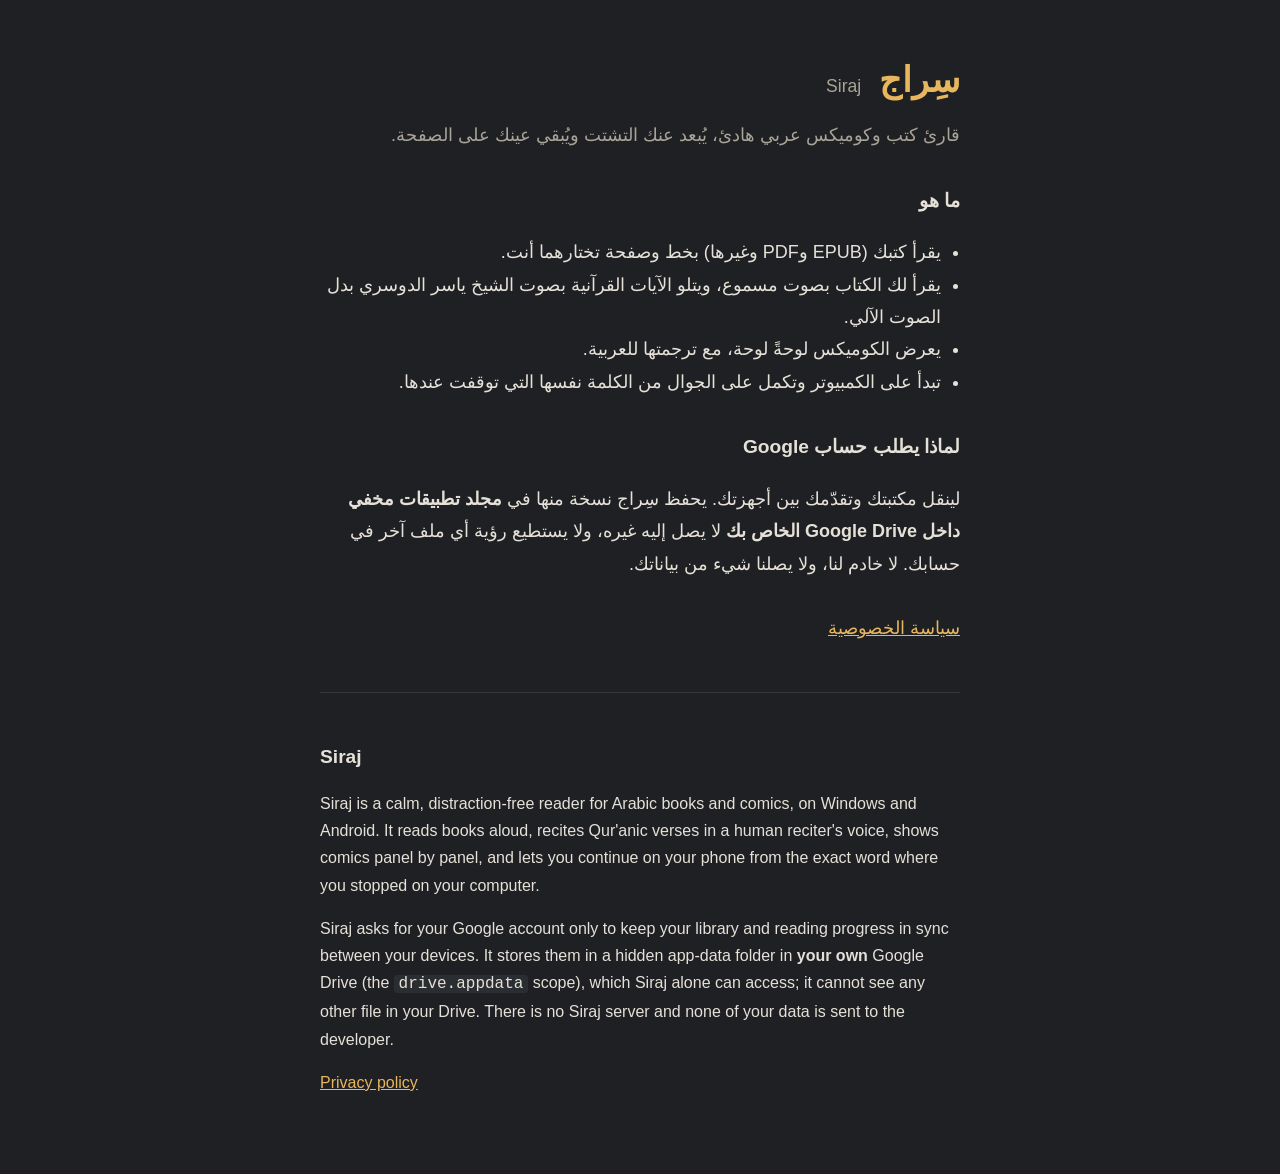
<file: index.html>
<!doctype html>
<html lang="ar" dir="rtl">
<head>
<meta charset="utf-8">
<meta name="viewport" content="width=device-width, initial-scale=1">
<title>سِراج — Siraj</title>
<meta name="description" content="سِراج: قارئ كتب وكوميكس عربي هادئ للكمبيوتر والجوال، يتزامن عبر Google Drive الخاص بك.">
<link rel="stylesheet" href="style.css">
</head>
<body>
<main>
  <header>
    <h1>سِراج <span class="latin">Siraj</span></h1>
    <p class="lead">قارئ كتب وكوميكس عربي هادئ، يُبعد عنك التشتت ويُبقي عينك على الصفحة.</p>
  </header>

  <section>
    <h2>ما هو</h2>
    <ul>
      <li>يقرأ كتبك (EPUB وPDF وغيرها) بخط وصفحة تختارهما أنت.</li>
      <li>يقرأ لك الكتاب بصوت مسموع، ويتلو الآيات القرآنية بصوت الشيخ ياسر الدوسري بدل الصوت الآلي.</li>
      <li>يعرض الكوميكس لوحةً لوحة، مع ترجمتها للعربية.</li>
      <li>تبدأ على الكمبيوتر وتكمل على الجوال من الكلمة نفسها التي توقفت عندها.</li>
    </ul>
  </section>

  <section>
    <h2>لماذا يطلب حساب Google</h2>
    <p>لينقل مكتبتك وتقدّمك بين أجهزتك. يحفظ سِراج نسخة منها في <strong>مجلد تطبيقات مخفي داخل Google Drive الخاص بك</strong> لا يصل إليه غيره، ولا يستطيع رؤية أي ملف آخر في حسابك. لا خادم لنا، ولا يصلنا شيء من بياناتك.</p>
  </section>

  <p class="links"><a href="privacy.html">سياسة الخصوصية</a></p>

  <section class="en" lang="en" dir="ltr">
    <h2>Siraj</h2>
    <p>Siraj is a calm, distraction-free reader for Arabic books and comics, on Windows and Android. It reads books aloud, recites Qur'anic verses in a human reciter's voice, shows comics panel by panel, and lets you continue on your phone from the exact word where you stopped on your computer.</p>
    <p>Siraj asks for your Google account only to keep your library and reading progress in sync between your devices. It stores them in a hidden app-data folder in <strong>your own</strong> Google Drive (the <code>drive.appdata</code> scope), which Siraj alone can access; it cannot see any other file in your Drive. There is no Siraj server and none of your data is sent to the developer.</p>
    <p><a href="privacy.html">Privacy policy</a></p>
  </section>
</main>
</body>
</html>
</file>
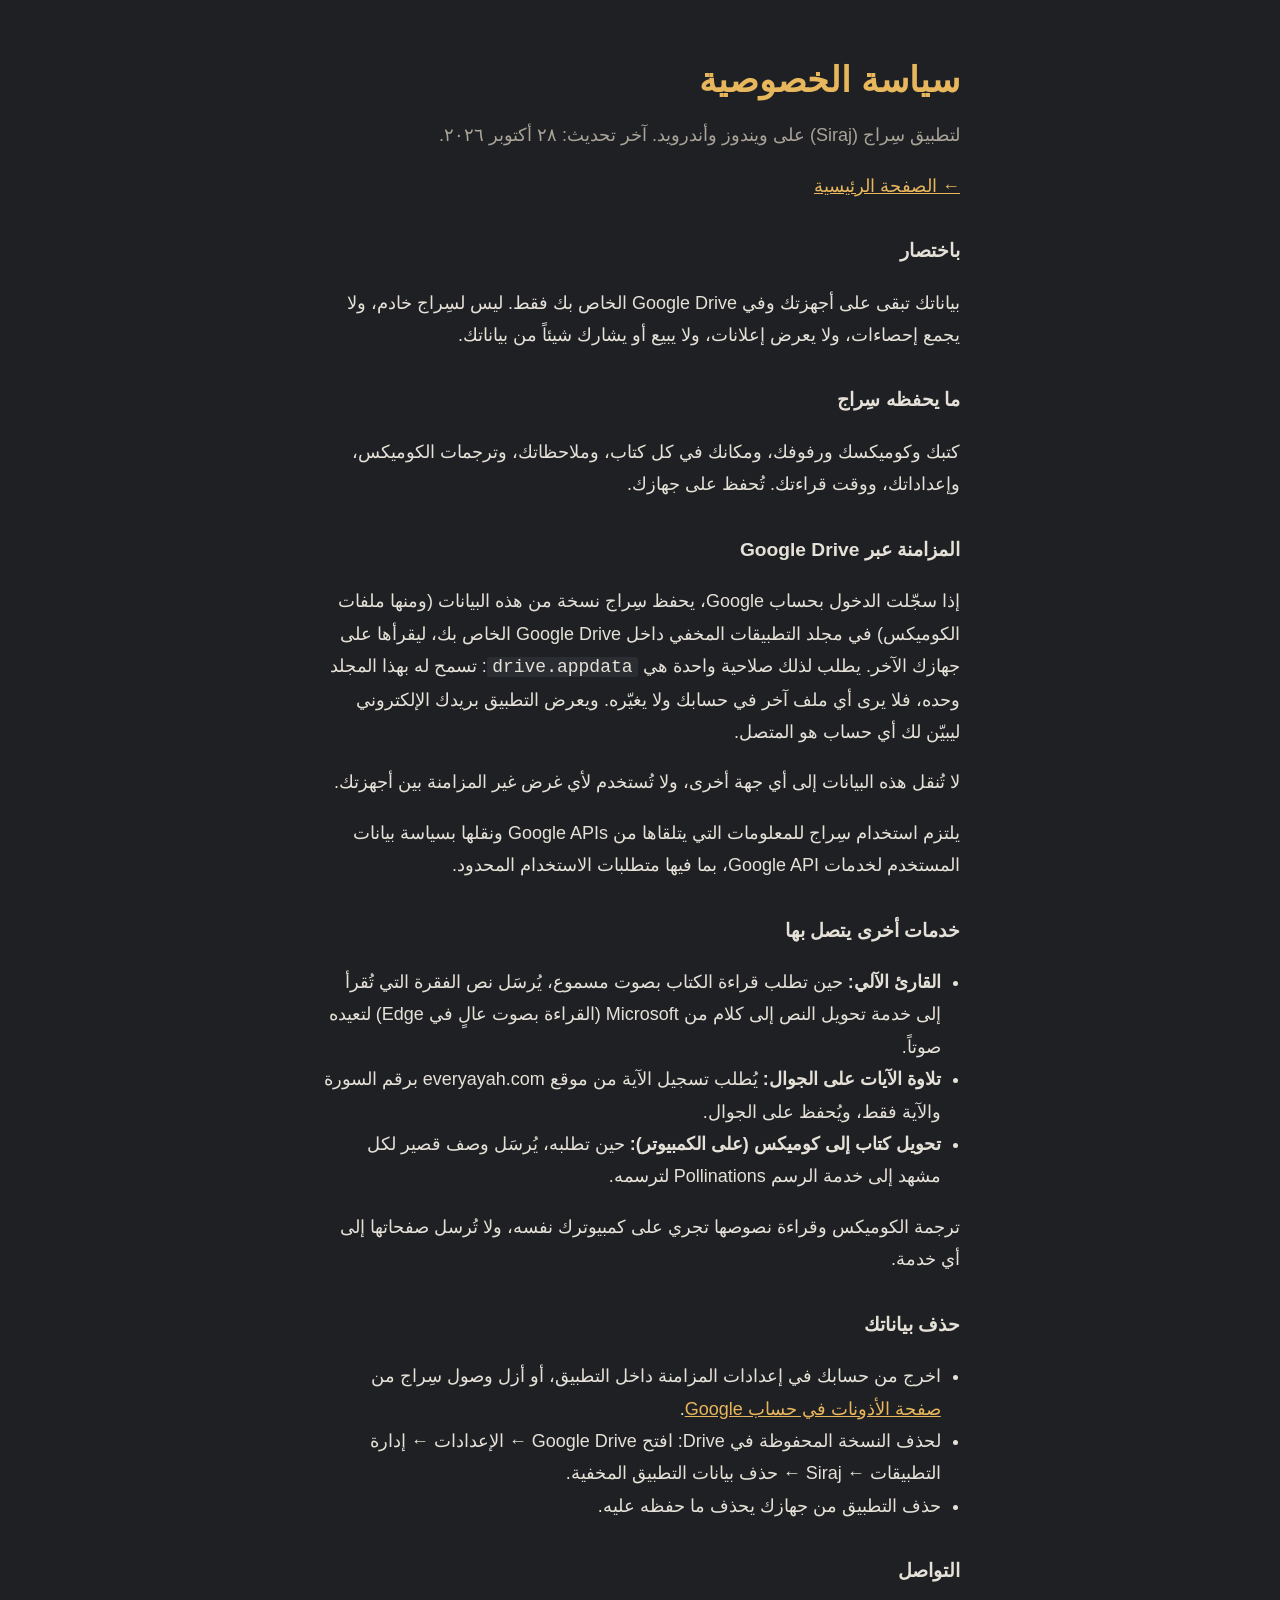
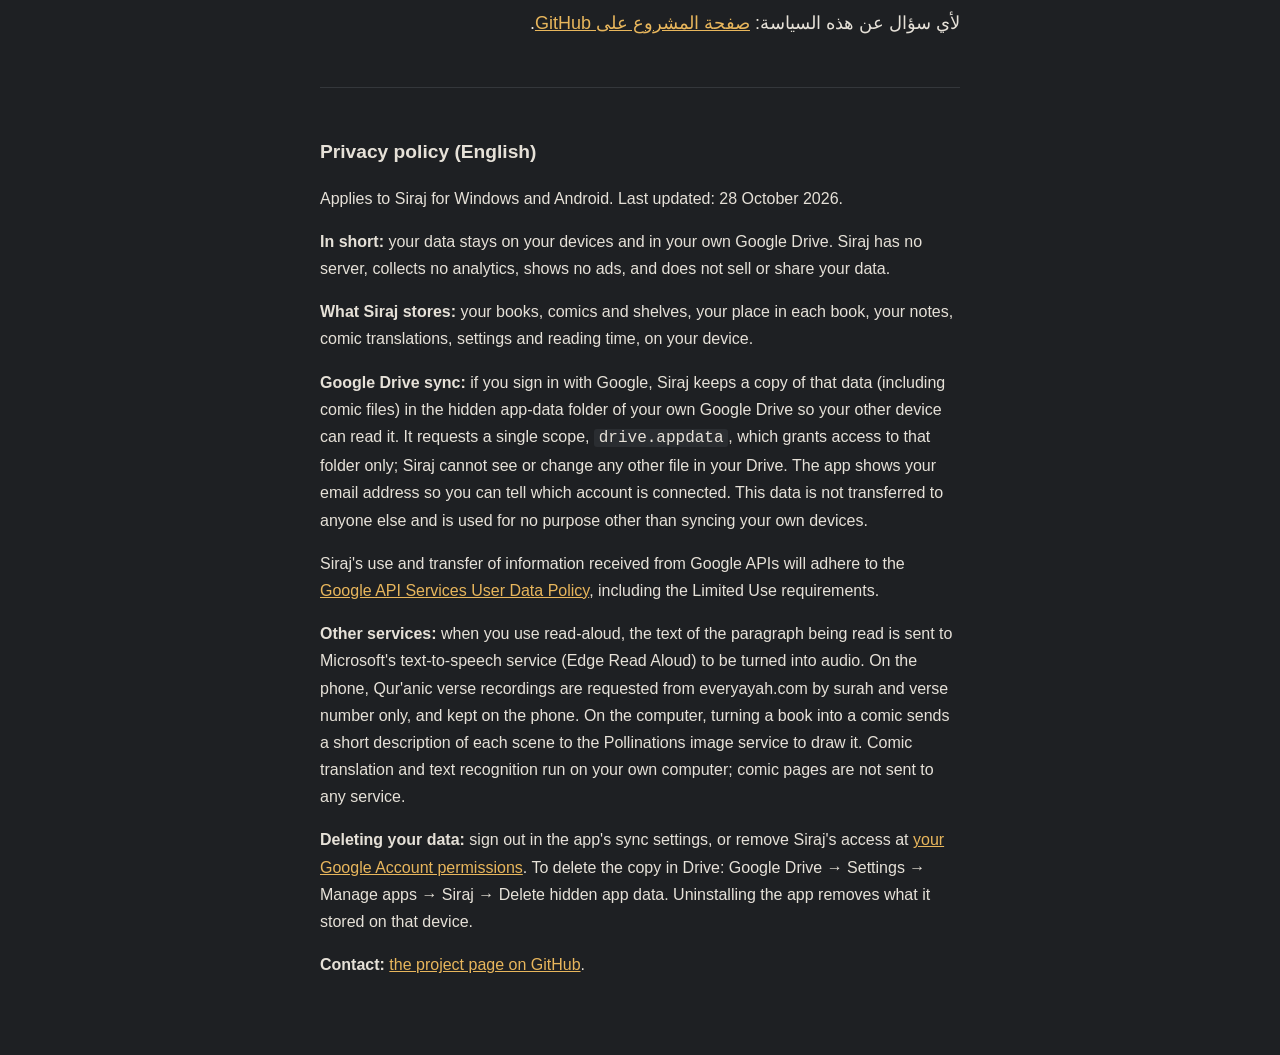
<file: privacy.html>
<!doctype html>
<html lang="ar" dir="rtl">
<head>
<meta charset="utf-8">
<meta name="viewport" content="width=device-width, initial-scale=1">
<title>سياسة الخصوصية — سِراج</title>
<link rel="stylesheet" href="style.css">
</head>
<body>
<main>
  <header>
    <h1>سياسة الخصوصية</h1>
    <p class="lead">لتطبيق سِراج (Siraj) على ويندوز وأندرويد. آخر تحديث: ٢٨ أكتوبر ٢٠٢٦.</p>
    <p><a href="index.html">← الصفحة الرئيسية</a></p>
  </header>

  <section>
    <h2>باختصار</h2>
    <p>بياناتك تبقى على أجهزتك وفي Google Drive الخاص بك فقط. ليس لسِراج خادم، ولا يجمع إحصاءات، ولا يعرض إعلانات، ولا يبيع أو يشارك شيئاً من بياناتك.</p>
  </section>

  <section>
    <h2>ما يحفظه سِراج</h2>
    <p>كتبك وكوميكسك ورفوفك، ومكانك في كل كتاب، وملاحظاتك، وترجمات الكوميكس، وإعداداتك، ووقت قراءتك. تُحفظ على جهازك.</p>
  </section>

  <section>
    <h2>المزامنة عبر Google Drive</h2>
    <p>إذا سجّلت الدخول بحساب Google، يحفظ سِراج نسخة من هذه البيانات (ومنها ملفات الكوميكس) في مجلد التطبيقات المخفي داخل Google Drive الخاص بك، ليقرأها على جهازك الآخر. يطلب لذلك صلاحية واحدة هي <code>drive.appdata</code>: تسمح له بهذا المجلد وحده، فلا يرى أي ملف آخر في حسابك ولا يغيّره. ويعرض التطبيق بريدك الإلكتروني ليبيّن لك أي حساب هو المتصل.</p>
    <p>لا تُنقل هذه البيانات إلى أي جهة أخرى، ولا تُستخدم لأي غرض غير المزامنة بين أجهزتك.</p>
    <p>يلتزم استخدام سِراج للمعلومات التي يتلقاها من Google APIs ونقلها بسياسة بيانات المستخدم لخدمات Google API، بما فيها متطلبات الاستخدام المحدود.</p>
  </section>

  <section>
    <h2>خدمات أخرى يتصل بها</h2>
    <ul>
      <li><strong>القارئ الآلي:</strong> حين تطلب قراءة الكتاب بصوت مسموع، يُرسَل نص الفقرة التي تُقرأ إلى خدمة تحويل النص إلى كلام من Microsoft (القراءة بصوت عالٍ في Edge) لتعيده صوتاً.</li>
      <li><strong>تلاوة الآيات على الجوال:</strong> يُطلب تسجيل الآية من موقع everyayah.com برقم السورة والآية فقط، ويُحفظ على الجوال.</li>
      <li><strong>تحويل كتاب إلى كوميكس (على الكمبيوتر):</strong> حين تطلبه، يُرسَل وصف قصير لكل مشهد إلى خدمة الرسم Pollinations لترسمه.</li>
    </ul>
    <p>ترجمة الكوميكس وقراءة نصوصها تجري على كمبيوترك نفسه، ولا تُرسل صفحاتها إلى أي خدمة.</p>
  </section>

  <section>
    <h2>حذف بياناتك</h2>
    <ul>
      <li>اخرج من حسابك في إعدادات المزامنة داخل التطبيق، أو أزل وصول سِراج من <a href="https://myaccount.google.com/permissions">صفحة الأذونات في حساب Google</a>.</li>
      <li>لحذف النسخة المحفوظة في Drive: افتح Google Drive ← الإعدادات ← إدارة التطبيقات ← Siraj ← حذف بيانات التطبيق المخفية.</li>
      <li>حذف التطبيق من جهازك يحذف ما حفظه عليه.</li>
    </ul>
  </section>

  <section>
    <h2>التواصل</h2>
    <p>لأي سؤال عن هذه السياسة: <a href="https://github.com/d7o0om200000-design/siraj/issues">صفحة المشروع على GitHub</a>.</p>
  </section>

  <section class="en" lang="en" dir="ltr">
    <h2>Privacy policy (English)</h2>
    <p>Applies to Siraj for Windows and Android. Last updated: 28 October 2026.</p>
    <p><strong>In short:</strong> your data stays on your devices and in your own Google Drive. Siraj has no server, collects no analytics, shows no ads, and does not sell or share your data.</p>
    <p><strong>What Siraj stores:</strong> your books, comics and shelves, your place in each book, your notes, comic translations, settings and reading time, on your device.</p>
    <p><strong>Google Drive sync:</strong> if you sign in with Google, Siraj keeps a copy of that data (including comic files) in the hidden app-data folder of your own Google Drive so your other device can read it. It requests a single scope, <code>drive.appdata</code>, which grants access to that folder only; Siraj cannot see or change any other file in your Drive. The app shows your email address so you can tell which account is connected. This data is not transferred to anyone else and is used for no purpose other than syncing your own devices.</p>
    <p>Siraj's use and transfer of information received from Google APIs will adhere to the <a href="https://developers.google.com/terms/api-services-user-data-policy">Google API Services User Data Policy</a>, including the Limited Use requirements.</p>
    <p><strong>Other services:</strong> when you use read-aloud, the text of the paragraph being read is sent to Microsoft's text-to-speech service (Edge Read Aloud) to be turned into audio. On the phone, Qur'anic verse recordings are requested from everyayah.com by surah and verse number only, and kept on the phone. On the computer, turning a book into a comic sends a short description of each scene to the Pollinations image service to draw it. Comic translation and text recognition run on your own computer; comic pages are not sent to any service.</p>
    <p><strong>Deleting your data:</strong> sign out in the app's sync settings, or remove Siraj's access at <a href="https://myaccount.google.com/permissions">your Google Account permissions</a>. To delete the copy in Drive: Google Drive → Settings → Manage apps → Siraj → Delete hidden app data. Uninstalling the app removes what it stored on that device.</p>
    <p><strong>Contact:</strong> <a href="https://github.com/d7o0om200000-design/siraj/issues">the project page on GitHub</a>.</p>
  </section>
</main>
</body>
</html>
</file>
<file: style.css>
/* The reader's own dark (android colors.xml) and a lamp's warmth for the links. */
:root { color-scheme: dark; --bg: #1E2023; --text: #E6E1D8; --muted: #A9A398; --lamp: #E8B65C; --rule: #34373B; }
* { box-sizing: border-box; }
body { margin: 0; background: var(--bg); color: var(--text); font: 18px/1.8 "Segoe UI", Tahoma, "Noto Naskh Arabic", sans-serif; }
main { max-width: 42rem; margin: 0 auto; padding: 3rem 1rem 4rem; }
h1 { font-size: 2.2rem; margin: 0 0 .5rem; color: var(--lamp); }
h1 .latin { font-size: 1.1rem; color: var(--muted); font-weight: normal; margin-inline-start: .5rem; }
h2 { font-size: 1.2rem; margin: 2rem 0 .5rem; }
.lead { color: var(--muted); margin: 0; }
a { color: var(--lamp); }
code { background: #2A2D31; padding: 0 .3em; border-radius: 3px; direction: ltr; unicode-bidi: isolate; }
ul { padding-inline-start: 1.2rem; }
.links { margin-top: 2rem; }
.en { margin-top: 3rem; padding-top: 1rem; border-top: 1px solid var(--rule); font-size: 16px; line-height: 1.7; }
</file>
